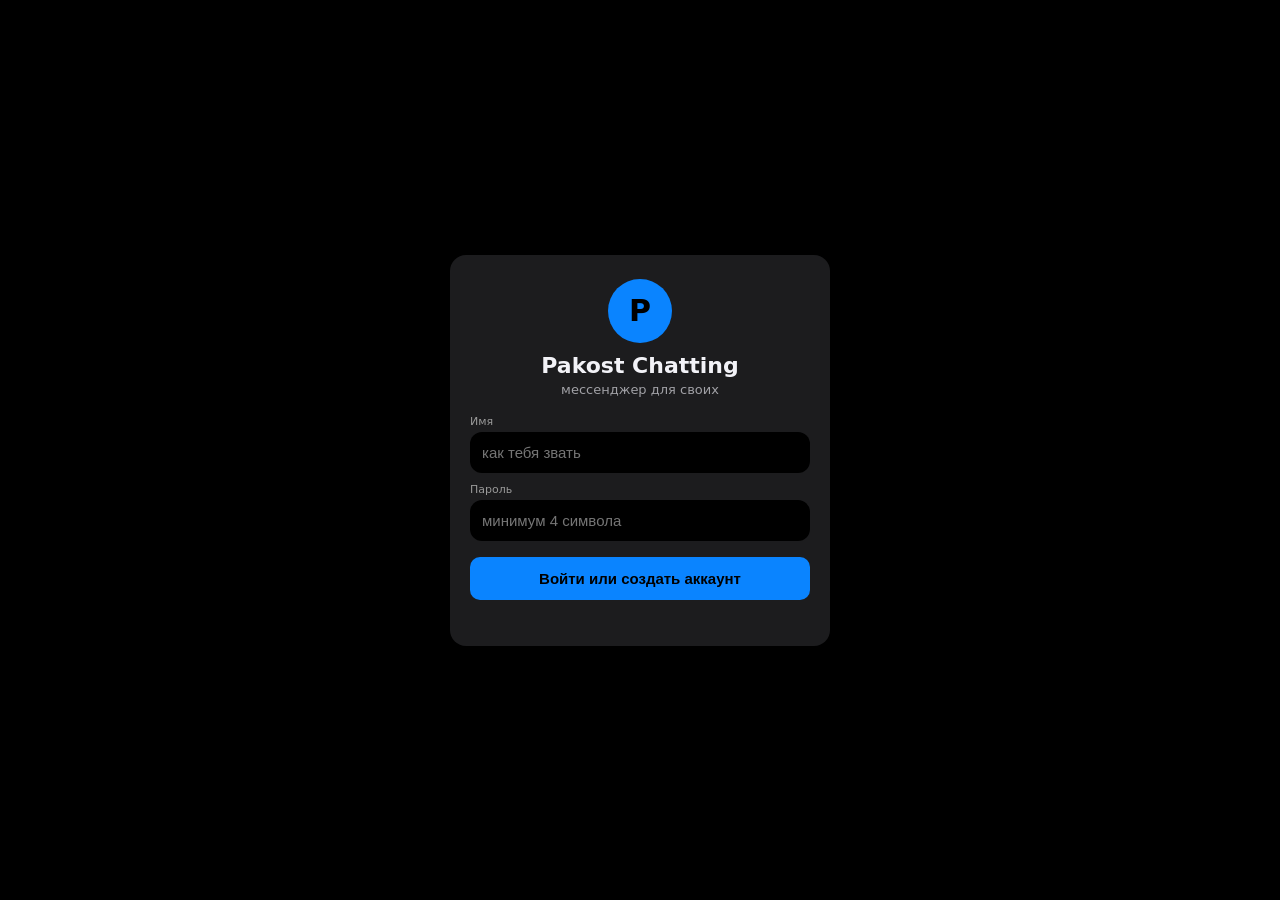
<file: mobile/index.html>
<!doctype html>
<html lang="ru">
<head>
<meta charset="utf-8">
<meta name="viewport" content="width=device-width, initial-scale=1, viewport-fit=cover">
<title>Pakost Chatting</title>
<style>
:root{--bg:#f2f2f7;--surf:#fff;--ink:#1c1c1e;--mute:#5f6368;--line:#d1d1d6;--accent:#0062cc;--accentText:#fff;--radius:16px;--control:12px;--glass:none}
:root[data-theme="dark"]{--bg:#000;--surf:#1c1c1e;--ink:#f2f2f7;--mute:#a1a1a6;--line:#3a3a3c;--accent:#0a84ff;--accentText:#000}
:root[data-accent="green"]{--accent:#1e7b34}:root[data-accent="orange"]{--accent:#b25000}:root[data-accent="purple"]{--accent:#8944ab}:root[data-accent="pink"]{--accent:#d30f45}:root[data-accent="teal"]{--accent:#0a7a8f}
:root[data-style="glass"]{--bg:#eaf0fa;--surf:rgba(255,255,255,.68);--line:rgba(60,60,67,.18);--radius:24px;--control:16px;--glass:blur(18px) saturate(160%)}
:root[data-style="glass"][data-theme="dark"]{--bg:#080a12;--surf:rgba(44,44,58,.62);--line:rgba(255,255,255,.18)}
:root[data-style="neon"]{--bg:#07060f;--surf:#110f1f;--ink:#f4f2ff;--mute:#b0abd0;--line:#2d284c;--accent:#00e5ff;--accentText:#05030d}
:root[data-style="neon"][data-accent="green"]{--accent:#30d158}:root[data-style="neon"][data-accent="orange"]{--accent:#ff9f0a}:root[data-style="neon"][data-accent="purple"]{--accent:#bf5af2}:root[data-style="neon"][data-accent="pink"]{--accent:#ff375f}:root[data-style="neon"][data-accent="teal"]{--accent:#40c8e0}
*{box-sizing:border-box;-webkit-tap-highlight-color:transparent}
html,body{margin:0;height:100%;font-family:-apple-system,system-ui,Segoe UI,Roboto,sans-serif;background:var(--bg);color:var(--ink)}
body{display:flex;flex-direction:column;height:100dvh;overflow:hidden}
.hidden{display:none!important}
.login{flex:1;display:flex;align-items:center;justify-content:center;padding:20px;background:linear-gradient(180deg,#e9eff3,#dce8ee)}
.card{width:100%;max-width:380px;background:var(--surf);border-radius:var(--radius);padding:24px 20px;backdrop-filter:var(--glass);box-shadow:0 10px 30px rgba(0,0,0,.12)}
.logo{width:64px;height:64px;border-radius:50%;background:var(--accent);color:var(--accentText);font-size:30px;font-weight:700;display:flex;align-items:center;justify-content:center;margin:0 auto 10px}
h1{font-size:22px;text-align:center;margin:0 0 4px}
.sub{text-align:center;color:#999;font-size:13px;margin-bottom:18px}
label{display:block;font-size:11px;color:#999;margin:10px 0 4px}
input{width:100%;border:0;background:var(--bg);color:var(--ink);border-radius:var(--control);padding:12px;font-size:15px;outline:none}
input:focus{box-shadow:0 0 0 1.5px var(--accent) inset}
button{border:0;border-radius:10px;font-size:15px;font-weight:600;cursor:pointer}
.primary{width:100%;padding:13px;background:var(--accent);color:var(--accentText);margin-top:16px}
.error{color:#e53935;font-size:12px;margin-top:8px;min-height:14px}
.app{flex:1;display:flex;flex-direction:column;min-height:0;background:#fff}
.top{height:54px;display:flex;align-items:center;gap:10px;padding:0 12px;background:var(--surf);border-bottom:1px solid var(--line);flex:0 0 auto}
.top .title{font-weight:700;font-size:17px;flex:1}
.icon{width:34px;height:34px;border-radius:50%;display:flex;align-items:center;justify-content:center;background:var(--bg);font-size:18px;color:#419fd9}
.list{flex:1;overflow:auto}
.person{display:flex;align-items:center;gap:12px;padding:10px 12px;border-bottom:1px solid #f3f3f3}
.person:active{background:#f4f6f7}
.ava{width:48px;height:48px;border-radius:50%;color:#fff;font-weight:700;display:flex;align-items:center;justify-content:center;font-size:19px;flex:0 0 auto}
.who{flex:1;min-width:0}
.name{font-weight:600;font-size:15px;white-space:nowrap;overflow:hidden;text-overflow:ellipsis}
.state{font-size:12px;color:#999;display:flex;align-items:center;gap:5px;margin-top:2px}
.dot{width:7px;height:7px;border-radius:50%;background:#4dcd5e;flex:0 0 auto}
.badge{background:var(--accent);color:var(--accentText);font-size:11px;font-weight:700;border-radius:10px;padding:2px 6px;min-width:20px;text-align:center}
.chat{flex:1;display:flex;flex-direction:column;min-height:0;background:var(--bg)}
.head{height:54px;display:flex;align-items:center;gap:10px;padding:0 10px;background:var(--surf);border-bottom:1px solid var(--line);flex:0 0 auto}
.head .ava{width:38px;height:38px;font-size:16px}
.head .name{font-size:15px}
.head .state{font-size:11.5px}
.msgs{flex:1;overflow-y:auto;padding:10px 8px 14px;display:flex;flex-direction:column;gap:3px}
.day{align-self:center;background:rgba(0,0,0,.18);color:#fff;font-size:11.5px;padding:3px 10px;border-radius:11px;margin:8px 0}
.row{display:flex;align-items:flex-end;gap:6px;max-width:100%}
.row.out{justify-content:flex-end}
.row .ava{width:28px;height:28px;font-size:12px;margin-bottom:2px}
.bubble{max-width:78%;background:var(--surf);border-radius:12px;padding:7px 10px 6px;box-shadow:0 1px 1px rgba(0,0,0,.06);position:relative;word-wrap:break-word;white-space:pre-wrap;font-size:15px;line-height:1.28}
.out .bubble{background:color-mix(in srgb,var(--accent) 12%,var(--surf))}
.author{font-size:12px;font-weight:600;margin-bottom:2px}
.meta{font-size:10.5px;color:#999;text-align:right;margin-top:2px}
.out .meta{color:#6f9d55}
.meta .read{color:#419fd9;font-weight:700}
.bar{flex:0 0 auto;background:var(--surf);border-top:1px solid var(--line);padding:8px 10px calc(8px + env(safe-area-inset-bottom));display:flex;gap:8px;align-items:center}
.bar input{flex:1;background:#f1f3f5}
.send{width:42px;height:42px;border-radius:50%;background:var(--accent);color:var(--accentText);font-size:18px;display:flex;align-items:center;justify-content:center;flex:0 0 auto}
.contact-search{padding:10px 12px;background:var(--surf);border-bottom:1px solid var(--line)}.contact-search input{min-height:44px}
.empty{flex:1;display:flex;align-items:center;justify-content:center;color:#999;font-size:14px;padding:20px;text-align:center}
.settings{position:absolute;z-index:10;right:12px;top:62px;width:min(340px,calc(100vw - 24px));padding:18px;background:var(--surf);color:var(--ink);border:1px solid var(--line);border-radius:var(--radius);box-shadow:0 14px 40px #0003;backdrop-filter:var(--glass)}
.settings-head{display:flex;align-items:center;justify-content:space-between;font-size:16px;margin-bottom:12px}.settings label{color:var(--mute);font-size:12px;margin:12px 0 5px}.settings select{width:100%;min-height:44px;border:1px solid var(--line);border-radius:var(--control);padding:8px 10px;background:var(--bg);color:var(--ink);font:inherit;font-size:16px}
.settings{max-height:calc(100dvh - 76px);overflow:auto}.settings input{margin-bottom:4px}.setting-action,.tool-button{min-height:40px;padding:8px 12px;background:var(--bg);color:var(--ink);border:1px solid var(--line)}.setting-action{width:100%;margin-top:8px}.settings hr{border:0;border-top:1px solid var(--line);margin:16px 0}.admin-user{padding:9px 0;border-bottom:1px solid var(--line);font-size:13px}.admin-user label{display:flex;gap:7px;align-items:center}.admin-user input{width:auto}.tools{display:flex;gap:5px}.tool-button{padding:0 10px;font-size:18px}.emoji-panel{position:absolute;bottom:68px;left:8px;right:8px;z-index:8;background:var(--surf);border:1px solid var(--line);border-radius:14px;padding:10px;display:grid;grid-template-columns:repeat(8,1fr);gap:4px;box-shadow:0 10px 32px #0003}.emoji-panel button{background:var(--bg);color:var(--ink);height:40px;font-size:21px}.sticker-panel{position:absolute;bottom:68px;left:8px;right:8px;z-index:8;background:var(--surf);border:1px solid var(--line);border-radius:14px;padding:10px;display:flex;gap:6px;flex-wrap:wrap}.sticker-panel button{background:var(--bg);color:var(--ink);padding:8px}.voice-audio{display:block;max-width:min(260px,65vw);height:38px}.call-note{font-size:11px;color:var(--mute);padding:0 4px}
.profile-avatars{display:flex;flex-wrap:wrap;gap:6px;margin-top:6px}.profile-avatars button{width:40px;height:40px;background:var(--bg);color:var(--ink);border:1px solid var(--line);font-size:22px}.profile-avatars button[aria-pressed="true"]{outline:2px solid var(--accent)}
.call-panel{position:fixed;z-index:30;left:12px;right:12px;bottom:calc(16px + env(safe-area-inset-bottom));max-width:440px;margin:auto;padding:16px;background:var(--surf);color:var(--ink);border:1px solid var(--line);border-radius:18px;box-shadow:0 12px 40px #0007}.call-panel strong{display:block;margin-bottom:6px}.call-actions{display:flex;gap:8px;margin-top:12px}.call-actions button{flex:1;min-height:44px;background:var(--bg);color:var(--ink);border:1px solid var(--line)}.call-actions .accept-call{background:#2e9d53;color:white}.call-actions .end-call{background:#d93636;color:white}.call-audio{width:100%;height:36px;margin-top:8px}
@media(max-width:380px){.tools{gap:3px}.tool-button{width:32px;min-width:32px;padding:0;min-height:36px}.bar{gap:5px;padding-left:6px;padding-right:6px}.bar input{min-width:0;padding:10px 8px}.send{width:36px;height:36px}}
.login,.app,.chat{background:var(--bg);color:var(--ink)}.top,.head,.bar,.contact-search{background:var(--surf);color:var(--ink)}.top,.head,.bar,.person{border-color:var(--line)}.card,.bubble{background:var(--surf);color:var(--ink);border-radius:var(--radius);backdrop-filter:var(--glass)}.primary,.badge,.send{background:var(--accent);color:var(--accentText)}.icon{background:var(--bg);color:var(--accent);border:0;cursor:pointer}.sub,.state,.empty,.meta{color:var(--mute)}
@media(max-width:420px){.card{padding:22px 18px}.settings{right:8px;top:58px;width:calc(100vw - 16px)}}
</style>
</head>
<body>
<div id="login" class="login">
  <div class="card">
    <div class="logo">P</div>
    <h1>Pakost Chatting</h1>
    <div class="sub">мессенджер для своих</div>
    <label for="name">Имя</label><input id="name" autocomplete="username" placeholder="как тебя звать">
    <label for="pass">Пароль</label><input id="pass" type="password" autocomplete="current-password" placeholder="минимум 4 символа">
    <input id="server" type="hidden">
    <button class="primary" id="go">Войти или создать аккаунт</button>
    <div class="error" id="err"></div>
  </div>
</div>

<div id="app" class="app hidden">
  <div class="top">
    <div class="title" id="topTitle">Чаты</div>
    <button class="icon" id="openSettings" aria-label="Настройки оформления">⚙</button>
    <button class="icon" id="logout" aria-label="Выйти">⎋</button>
  </div>
  <section id="settings" class="settings hidden" aria-label="Настройки оформления">
    <div class="settings-head"><strong>Оформление</strong><button id="closeSettings" class="icon" aria-label="Закрыть настройки">×</button></div>
    <label for="themeChoice">Тема</label><select id="themeChoice"><option value="dark">Тёмная</option><option value="light">Светлая</option></select>
    <label for="styleChoice">Стиль</label><select id="styleChoice"><option value="classic">Classic</option><option value="glass">Glass</option><option value="neon">Neon</option></select>
    <label for="accentChoice">Акцент</label><select id="accentChoice"><option value="blue">Синий</option><option value="green">Зелёный</option><option value="orange">Оранжевый</option><option value="purple">Фиолетовый</option><option value="pink">Розовый</option><option value="teal">Бирюзовый</option></select>
    <hr><strong>Профиль</strong>
    <label for="profileHandle">Username (латиница, цифры, _)</label><input id="profileHandle" maxlength="20" autocomplete="username" placeholder="username">
    <label for="profileAbout">О себе</label><input id="profileAbout" maxlength="80" placeholder="Коротко о себе">
    <label for="profilePresence">Статус</label><select id="profilePresence"><option value="0">В сети</option><option value="1">Не активен</option><option value="2">Не беспокоить</option><option value="3">Невидимый</option></select>
    <label>Аватар</label><div id="avatarChoices" class="profile-avatars" role="group" aria-label="Выбор аватара"></div>
    <button id="saveProfile" class="setting-action">Сохранить профиль</button><div id="profileNote" class="call-note"></div>
    <section id="adminPanel" class="hidden"><hr><strong>Администрирование</strong><button id="refreshAdmin" class="setting-action">Обновить список аккаунтов</button><div id="adminUsers"></div><div id="adminNote" class="call-note"></div></section>
  </section>
  <div class="contact-search"><input id="contactSearch" type="search" placeholder="Поиск друзей по имени или @username" autocomplete="off" aria-label="Поиск друзей по имени или имени пользователя"></div>
  <div class="list" id="list"></div>
</div>

<div id="chatScreen" class="app hidden">
  <div class="head">
    <div class="icon" id="back">‹</div>
    <div class="ava" id="peerAva"></div>
    <div class="who"><div class="name" id="peerName"></div><div class="state" id="peerState"></div></div>
  </div>
  <div class="chat" style="flex:1;display:flex;flex-direction:column;min-height:0">
    <div class="msgs" id="msgs"></div>
    <div class="bar">
      <div class="tools"><button class="tool-button" id="emojiToggle" aria-label="Эмодзи">☻</button><button class="tool-button" id="stickerToggle" aria-label="Стикеры">▧</button><button class="tool-button" id="voiceRecord" aria-label="Записать голосовое">🎙</button><button class="tool-button" id="callButton" aria-label="Позвонить">☎</button></div>
      <input id="text" placeholder="Сообщение" autocomplete="off">
      <button class="send" id="send">➤</button>
    </div>
    <div class="call-note" id="callNote"></div>
    <div id="emojiPanel" class="emoji-panel hidden"></div><div id="stickerPanel" class="sticker-panel hidden"></div>
  </div>
</div>

<section id="callPanel" class="call-panel hidden" role="dialog" aria-live="polite" aria-label="Голосовой звонок">
  <strong id="callTitle">Звонок</strong><div id="callStatus" class="call-note"></div>
  <audio id="remoteAudio" class="call-audio" autoplay playsinline controls></audio>
  <div class="call-actions"><button id="acceptCall" class="accept-call hidden">Ответить</button><button id="declineCall" class="hidden">Отклонить</button><button id="endCall" class="end-call">Завершить</button></div>
</section>

<script>
const $ = id => document.getElementById(id);
const state = { ws: null, me: 0, role: 0, users: [], rooms: [], current: null, messages: [], reads: {}, unread: {}, joined: false, pendingPeer: 0, adminUsers: [], profileAvatar: 0, call: null };
const COLORS = [0xe17076,0x7bc862,0x6ec9cb,0x65aadd,0xa695e7,0xee7aae,0xf5a623,0x4dcd5e];
const AVATAR_PRESETS = ['', '😀', '😎', '😺', '🐶', '🦊', '🐼', '🐸', '🚀', '🌙', '⭐'];
const esc = s => String(s).replace(/[&<>"']/g, c => ({'&':'&amp;','<':'&lt;','>':'&gt;','"':'&quot;',"'":'&#39;'}[c]));
const hex = n => '#' + n.toString(16).padStart(6, '0');
const now = () => Date.now();
const time = ts => new Date(ts).toLocaleTimeString('ru-RU',{hour:'2-digit',minute:'2-digit'});
const initial = n => (n || '?').trim().charAt(0).toUpperCase();
const peer = () => state.users.find(u => u.id === state.rooms.find(r => r.id === state.current)?.peer);
const presenceText = u => u.about || (u.status === 0 ? ({0:'в сети',1:'не активен',2:'не беспокоить',3:'невидимый'}[u.presence] || 'в сети') : 'не в сети');
const presenceColor = u => u.status === 0 ? ({0:'#4dcd5e',1:'#f5a623',2:'#e53935',3:'#9e9e9e'}[u.presence] || '#4dcd5e') : '#9e9e9e';

class W {
  constructor(){ this.a = []; }
  u8(v){ this.a.push(v & 255); return this; }
  u16(v){ this.a.push(v & 255, (v>>8)&255); return this; }
  u32(v){ for(let i=0;i<4;i++) this.a.push((v>>(8*i))&255); return this; }
  u64(v){ v = Number(v); for(let i=0;i<8;i++) this.a.push(Math.floor(v/2**(8*i))&255); return this; }
  str(s){ const b = new TextEncoder().encode(String(s)); this.u16(b.length); this.a.push(...b); return this; }
  bytes(b){ this.a.push(...b); return this; }
  out(){ return new Uint8Array(this.a).buffer; }
}
class R {
  constructor(buf){ this.d = new DataView(buf); this.b = new Uint8Array(buf); this.p = 0; }
  u8(){ return this.d.getUint8(this.p++); }
  u16(){ const v = this.d.getUint16(this.p, true); this.p += 2; return v; }
  u32(){ const v = this.d.getUint32(this.p, true); this.p += 4; return v; }
  u64(){ const v = this.d.getBigUint64(this.p, true); this.p += 8; return Number(v); }
  str(){ const n = this.u16(); const s = new TextDecoder().decode(this.b.slice(this.p, this.p+n)); this.p += n; return s; }
  bytes(n){ const s = this.b.slice(this.p, this.p+n); this.p += n; return s; }
}
const room = r => Object.assign(r, {});
function readRoom(r){ return { id:r.u64(), name:r.str(), topic:r.str(), kind:r.u8(), online:r.u16(), peer:r.u64() }; }
function readUser(r){ return { id:r.u64(), name:r.str(), handle:r.str(), about:r.str(), status:r.u8(), presence:r.u8(), avatar:r.u8() }; }
function readUsers(r){ const n=r.u16(), a=[]; for(let i=0;i<n;i++) a.push(readUser(r)); return a; }
function readMessage(r){ const m={ room:r.u64(), seq:r.u64(), ts:r.u64(), author_id:r.u64(), author:r.str(), text:r.str(), voice:!!r.u8() }; m.sticker=r.u8(); m.audioLen=r.u16(); m.audio=r.bytes(m.audioLen); return m; }
function readMessages(r){ const n=r.u16(), a=[]; for(let i=0;i<n;i++) a.push(readMessage(r)); return a; }

let retryDelay=1000;
let loginTimer;
let loginRejected=false;
function connect(){
  const server = $('server').value.trim().replace(/^https:\/\//,'wss://').replace(/^http:\/\//,'ws://').replace(/\/$/,'');
  const scheme = location.protocol === 'https:' ? 'wss://' : 'ws://';
  const url = /^wss?:\/\//.test(server) ? server : scheme + server;
  localStorage.setItem('pakost_server', server);
  localStorage.setItem('pakost_name', $('name').value.trim());
  if (state.ws && state.ws.readyState < 2) return;
  $('err').textContent = 'Подключаюсь…';
  $('go').disabled = true;
  const ws = new WebSocket(url);
  ws.binaryType = 'arraybuffer';
  state.ws = ws;
  let opened = false;
  loginRejected = false;
  const timer = setTimeout(() => {
    if (!opened) {
      $('err').textContent = 'Сервер не ответил за 15 секунд: ' + url;
      try { ws.close(); } catch (e) {}
      $('go').disabled = false;
    }
  }, 15000);
  ws.onopen = () => {
    opened = true;
    clearTimeout(timer);
    const w = new W().u8(1).u16(3).str($('name').value.trim()).str($('pass').value).str('').u8(1);
    ws.send(w.out());
    loginTimer = setTimeout(() => {
      if (state.ws === ws && !loginRejected && !state.me) {
        loginRejected = true; $('go').disabled = false;
        $('err').textContent = 'Сервер принял соединение, но не ответил на вход. Попробуй ещё раз позже.';
        ws.close(1000, 'login timeout');
      }
    }, 10000);
  };
  ws.onmessage = ev => { try { handle(new R(ev.data)); } catch(e){ console.error(e); } };
  ws.onclose = (e) => {
    clearTimeout(timer); clearTimeout(loginTimer); $('go').disabled = false;
    if (state.ws === ws) state.ws = null;
    if (loginRejected) return;
    const delay = retryDelay; retryDelay = Math.min(retryDelay * 2, 15000);
    $('err').textContent = 'Сервер разорвал соединение (' + e.code + '). Повтор через ' + Math.ceil(delay / 1000) + ' с…';
    if (!state.me) setTimeout(() => { if (!state.ws || state.ws.readyState >= 2) connect(); }, delay);
  };
  ws.onerror = () => { if (!loginRejected) $('err').textContent = 'Не удалось связаться с сервером: ' + url; $('go').disabled = false; };
}

function send(op, build){ if (!state.ws || state.ws.readyState !== 1) return; const w = new W().u8(op); build(w); state.ws.send(w.out()); }
function join(roomId){ state.current = roomId; state.messages = []; state.joined = false; send(3, w => w.u64(roomId)); showChat(); }
function openPeer(user){
  const r = state.rooms.find(x => x.peer === user);
  if (r) return join(r.id);
  state.pendingPeer = user;
  send(7, w => w.u64(user));
}
function markRead(){
  if (!state.current || !state.messages.length) return;
  const seq = state.messages[state.messages.length-1].seq;
  if ((state.reads[state.current]||0) >= seq) return;
  send(8, w => w.u64(state.current).u64(seq));
}
function handle(r){
  const op = r.u8();
  if (op === 0x81){
    clearTimeout(loginTimer); retryDelay = 1000;
    state.me = r.u64(); r.str(); r.str(); r.u32(); state.role = r.u8();
    const n = r.u16(); state.rooms = []; for (let i=0;i<n;i++) state.rooms.push(readRoom(r));
    state.users = readUsers(r);
    state.me = state.me; $('login').classList.add('hidden'); $('app').classList.remove('hidden');
    $('adminPanel').classList.toggle('hidden', state.role !== 1);
    updateProfileFields();
    renderList();
  } else if (op === 0x82){
    clearTimeout(loginTimer);
    const code = r.u8(); const text = r.str();
    if (!state.me){
      const hints = {4:'Ник должен быть длиной 1–32 символа и содержать буквы, цифры, пробел, _, - или точку.',5:'Проверь пароль (не короче 4 символов).'};
      $('err').textContent = text + (hints[code] ? ' ' + hints[code] : '');
      $('go').disabled = false; loginRejected = true;
      if (state.ws) state.ws.close(1000, 'login rejected');
    } else alert(text);
  } else if (op === 0x83){
    const n = r.u16(); state.rooms = []; for (let i=0;i<n;i++) state.rooms.push(readRoom(r));
    if (!state.current) renderList();
  } else if (op === 0x8a){
    state.users = readUsers(r); renderList(); if (state.current) renderHead();
  } else if (op === 0x84){
    const room = readRoom(r); const n = r.u16(); const members = []; for (let i=0;i<n;i++) members.push(readUser(r));
    const msgs = readMessages(r); const rn = r.u16(); state.reads[room.id] = 0;
    for (let i=0;i<rn;i++){ const u = r.u64(), s = r.u64(); if (u !== state.me) state.reads[room.id] = s; }
    state.current = room.id; state.messages = msgs; state.joined = true; state.pendingPeer = 0;
    if (!state.rooms.find(x => x.id === room.id)) state.rooms.push(room);
    showChat(); renderMsgs(); markRead();
  } else if (op === 0x85){
    const m = readMessage(r); r.u32();
    if (m.room === state.current && state.joined){
      if (!state.messages.find(x => x.seq === m.seq)) state.messages.push(m);
      renderMsgs(); markRead();
    } else {
      state.unread[m.room] = (state.unread[m.room]||0)+1; renderList();
    }
  } else if (op === 0x88){
    const roomId = r.u64(); const msgs = readMessages(r); r.u8();
    if (roomId === state.current){ state.messages = msgs.concat(state.messages); renderMsgs(); }
  } else if (op === 0x8b){
    const roomId = r.u64(), user = r.u64(), seq = r.u64();
    if (user !== state.me){ state.reads[roomId] = Math.max(state.reads[roomId]||0, seq); if (roomId === state.current) renderMsgs(); }
  } else if (op === 0x8c){
    const u = readUser(r); const i = state.users.findIndex(x => x.id === u.id); if (i>=0) state.users[i]=u; else state.users.push(u); if (u.id === state.me) updateProfileFields(); renderList(); if(state.current) renderHead();
  } else if (op === 0x92){
    if (state.role !== 1) return;
    const n = r.u16(); state.adminUsers=[];
    for(let i=0;i<n;i++) state.adminUsers.push({id:r.u64(),name:r.str(),handle:r.str(),role:r.u8(),disabled:!!r.u8(),online:!!r.u8()});
    renderAdminUsers();
  } else if (op === 0x93){
    const userId=r.u64(), role=r.u8();
    if(userId===state.me){
      state.role=role;
      $('adminPanel').classList.toggle('hidden',role!==1);
      if(role===1) send(0x13,()=>{});
      else { state.adminUsers=[]; renderAdminUsers(); }
    }
  } else if (op === 0x8d){
    const from=readUser(r);
    if(state.call){send(0x0e,w=>w.u64(from.id));return;}
    state.call={peerId:from.id,peerName:from.name,direction:'incoming',accepted:false,pc:null,stream:null,candidates:[]};
    setCallTimeout(45000,'Время ожидания ответа истекло.');
    showCallPanel('Входящий звонок','Нажми «Ответить», чтобы включить микрофон.');
  } else if (op === 0x8e){
    const from=readUser(r); if(state.call?.peerId===from.id && state.call.direction==='outgoing') void onCallAccepted();
  } else if (op === 0x8f){
    const from=readUser(r); if(state.call?.peerId===from.id) finishCall(false,'Звонок отклонён.');
  } else if (op === 0x90){
    const from=readUser(r); if(state.call?.peerId===from.id) finishCall(false,'Собеседник завершил звонок.');
  } else if (op === 0x94){
    const from=readUser(r), kind=r.u8(), payload=r.str();
    if(state.call?.peerId===from.id) void onCallSignal(kind,payload);
  }
}

function showCallPanel(title,status){
  $('callTitle').textContent=state.call?.peerName?`${title}: ${state.call.peerName}`:title;
  $('callStatus').textContent=status; $('callPanel').classList.remove('hidden');
  const incoming=state.call?.direction==='incoming'&&!state.call?.accepted;
  $('acceptCall').classList.toggle('hidden',!incoming); $('declineCall').classList.toggle('hidden',!incoming); $('endCall').classList.toggle('hidden',incoming);
}
function callSignal(kind,payload){if(!state.call)return;send(0x15,w=>w.u64(state.call.peerId).u8(kind).str(payload));}
function setCallTimeout(ms,message){const call=state.call;if(!call)return;clearTimeout(call.timeout);call.timeout=setTimeout(()=>{if(state.call===call)finishCall(true,message);},ms);}
async function createCallPeer(){
  if(!window.RTCPeerConnection)throw new Error('WebRTC не поддерживается этим браузером.');
  if(!navigator.mediaDevices?.getUserMedia)throw new Error('Для звонков нужен HTTPS и доступ к микрофону.');
  const call=state.call;
  const stream=await navigator.mediaDevices.getUserMedia({audio:{echoCancellation:true,noiseSuppression:true},video:false});
  if(state.call!==call){stream.getTracks().forEach(track=>track.stop());throw new Error('Вызов уже завершён.');}
  call.stream=stream;
  call.pc=new RTCPeerConnection({iceServers:[{urls:'stun:stun.l.google.com:19302'}]});
  call.stream.getTracks().forEach(track=>call.pc.addTrack(track,call.stream));
  call.pc.onicecandidate=event=>{if(event.candidate)callSignal(3,JSON.stringify(event.candidate.toJSON?event.candidate.toJSON():event.candidate));};
  call.pc.ontrack=event=>{const audio=$('remoteAudio');audio.srcObject=event.streams[0]||new MediaStream([event.track]);audio.play().catch(()=>{$('callStatus').textContent='Нажми ▶, чтобы включить звук собеседника.';});};
  call.pc.onconnectionstatechange=()=>{
    if(state.call!==call)return;
    if(call.pc.connectionState==='connected'){call.accepted=true;clearTimeout(call.timeout);showCallPanel('Звонок','Соединение установлено.');}
    else if(call.pc.connectionState==='failed')$('callStatus').textContent='Не удалось соединиться: возможно, сети нужен TURN-сервер.';
    else if(call.pc.connectionState==='disconnected')$('callStatus').textContent='Связь прервана, пробую восстановить…';
  };
  return call;
}
async function startCall(){
  const user=peer();if(!user){$('callNote').textContent='Голосовые звонки доступны только в личных чатах.';return;}
  if(state.call){$('callNote').textContent='Уже идёт звонок.';return;}
  state.call={peerId:user.id,peerName:user.name,direction:'outgoing',accepted:false,pc:null,stream:null,candidates:[]};
  const call=state.call;showCallPanel('Вызываем','Подключаю микрофон…');
  try{await createCallPeer();if(state.call!==call)return;setCallTimeout(45000,'Абонент не ответил.');showCallPanel('Вызываем','Ожидаем ответа…');send(0x0c,w=>w.u64(user.id));}
  catch(e){if(state.call===call)finishCall(false,'Не удалось начать звонок: '+(e.message||e));}
}
async function acceptCall(){
  if(state.call?.direction!=='incoming')return;
  const call=state.call;
  try{await createCallPeer();if(state.call!==call)return;call.accepted=true;setCallTimeout(45000,'Не удалось соединиться.');send(0x0d,w=>w.u64(call.peerId));showCallPanel('Звонок','Соединяюсь…');}
  catch(e){if(state.call===call){send(0x0e,w=>w.u64(call.peerId));finishCall(false,'Не удалось ответить: '+(e.message||e));}}
}
async function onCallAccepted(){
  try{const call=state.call;call.accepted=true;setCallTimeout(45000,'Не удалось соединиться.');showCallPanel('Звонок','Собеседник ответил, согласую соединение…');const offer=await call.pc.createOffer();await call.pc.setLocalDescription(offer);callSignal(1,offer.sdp);}
  catch(e){finishCall(true,'Не удалось создать WebRTC offer: '+(e.message||e));}
}
async function onCallSignal(kind,payload){
  const call=state.call;if(!call)return;
  try{
    if(kind===1){
      if(call.direction!=='incoming'||!call.accepted||!call.pc)return;
      await call.pc.setRemoteDescription({type:'offer',sdp:payload});
      for(const candidate of call.candidates.splice(0))await call.pc.addIceCandidate(candidate);
      const answer=await call.pc.createAnswer();await call.pc.setLocalDescription(answer);callSignal(2,answer.sdp);showCallPanel('Звонок','Согласую соединение…');
    }else if(kind===2){
      if(call.direction!=='outgoing'||!call.pc)return;
      await call.pc.setRemoteDescription({type:'answer',sdp:payload});
      for(const candidate of call.candidates.splice(0))await call.pc.addIceCandidate(candidate);
    }else if(kind===3){
      const candidate=new RTCIceCandidate(JSON.parse(payload));
      if(call.pc?.remoteDescription)await call.pc.addIceCandidate(candidate);else call.candidates.push(candidate);
    }
  }catch(e){finishCall(true,'Ошибка WebRTC сигналинга: '+(e.message||e));}
}
function finishCall(sendEnd,status){
  const call=state.call;if(!call)return;
  clearTimeout(call.timeout);
  if(sendEnd)send(call.direction==='incoming'&&!call.accepted?0x0e:0x0f,w=>w.u64(call.peerId));
  if(call.pc){call.pc.onicecandidate=null;call.pc.ontrack=null;call.pc.close();}
  call.stream?.getTracks().forEach(track=>track.stop());$('remoteAudio').srcObject=null;
  state.call=null;$('callPanel').classList.add('hidden');$('callNote').textContent=status||'';
}

function updateProfileFields(){
  const me=state.users.find(u=>u.id===state.me); if(!me)return;
  $('profileHandle').value=me.handle||''; $('profileAbout').value=me.about||''; $('profilePresence').value=String(me.presence||0); state.profileAvatar=Math.min(10,me.avatar||0); renderAvatarChoices();
}
function avatarContent(user){return AVATAR_PRESETS[user?.avatar]||esc(initial(user?.name));}
function renderAvatarChoices(){
  const box=$('avatarChoices');box.innerHTML='';
  AVATAR_PRESETS.forEach((emoji,id)=>{const b=document.createElement('button');b.type='button';b.textContent=emoji||initial($('name').value);b.title=id===0?'Инициалы':`Аватар ${emoji}`;b.setAttribute('aria-pressed',String(state.profileAvatar===id));b.onclick=()=>{state.profileAvatar=id;renderAvatarChoices();};box.appendChild(b);});
}
function renderAdminUsers(){
  const box=$('adminUsers'); box.innerHTML='';
  for(const u of state.adminUsers){
    const row=document.createElement('div'); row.className='admin-user';
    row.innerHTML=`<strong>${esc(u.name)}</strong> ${u.handle?'@'+esc(u.handle):''} · ${u.online?'в сети':'не в сети'}<br><label><span>Администратор</span><input type="checkbox" data-role="${u.id}" ${u.role===1?'checked':''}></label><label><span>Заблокирован</span><input type="checkbox" data-disabled="${u.id}" ${u.disabled?'checked':''}></label><button class="setting-action" data-save-user="${u.id}">Сохранить</button>`;
    box.appendChild(row);
  }
  box.querySelectorAll('[data-save-user]').forEach(btn=>btn.onclick=()=>{
    const id=Number(btn.dataset.saveUser), role=box.querySelector(`[data-role="${id}"]`).checked?1:0, disabled=box.querySelector(`[data-disabled="${id}"]`).checked;
    send(0x14,w=>w.u64(id).u8(role).u8(disabled?1:0)); $('adminNote').textContent='Команда отправлена серверу.';
  });
}

function renderList(){
  const list = $('list'); list.innerHTML = '';
  const query = ($('contactSearch')?.value || '').trim().toLocaleLowerCase('ru-RU').replace(/^@/, '');
  const users = state.users.filter(u => {
    if (u.id === state.me) return false;
    if (!query) return true;
    return u.name.toLocaleLowerCase('ru-RU').includes(query) || (u.handle || '').replace(/^@/, '').toLocaleLowerCase('ru-RU').includes(query);
  }).sort((a,b) => (b.status-a.status) || a.name.localeCompare(b.name));
  if (!users.length) list.innerHTML = `<div class="empty">${query ? 'Никого не нашли. Проверь @username.' : 'Пока никого нет'}</div>`;
  for (const u of users){
    const r = state.rooms.find(x => x.peer === u.id);
    const el = document.createElement('div'); el.className = 'person';
    const unread = r ? (state.unread[r.id]||0) : 0;
    el.innerHTML = `<div class="ava" style="background:${hex(COLORS[u.id%8])}">${avatarContent(u)}</div>
      <div class="who"><div class="name">${esc(u.name)}</div>
      <div class="state"><span class="dot" style="background:${presenceColor(u)}"></span>${u.handle ? '@'+esc(u.handle.replace(/^@/,''))+' · ' : ''}${esc(presenceText(u))}</div></div>
      ${unread?`<div class="badge">${unread}</div>`:''}`;
    el.onclick = () => openPeer(u.id);
    list.appendChild(el);
  }
}
function showChat(){ $('app').classList.add('hidden'); $('chatScreen').classList.remove('hidden'); renderHead(); renderMsgs(); }
function renderHead(){
  const p = peer(); $('callButton').disabled=!p; if (!p) return;
  $('peerName').textContent = p.name;
  $('peerState').textContent = p.status === 0 ? 'в сети' : 'не в сети';
  $('peerState').style.color = p.status === 0 ? '#4dcd5e' : '#999';
  const a = $('peerAva'); a.textContent = AVATAR_PRESETS[p.avatar]||initial(p.name); a.style.background = hex(COLORS[p.id%8]);
}
function renderMsgs(){
  const box = $('msgs'); for(const u of state.objectUrls||[]) URL.revokeObjectURL(u); state.objectUrls=[]; box.innerHTML = '';
  let lastDay = '';
  for (const m of state.messages){
    const day = new Date(m.ts).toDateString();
    if (day !== lastDay){ lastDay = day; const d=document.createElement('div'); d.className='day'; d.textContent = new Date(m.ts).toLocaleDateString('ru-RU',{day:'numeric',month:'long'}); box.appendChild(d); }
    const out = m.author_id === state.me;
    const row = document.createElement('div'); row.className = 'row' + (out?' out':'');
    const bubble = document.createElement('div'); bubble.className = 'bubble';
    if (!out){ const a = document.createElement('div'), author=state.users.find(u=>u.id===m.author_id); a.className='ava'; a.style.background=hex(COLORS[m.author_id%8]); a.textContent=AVATAR_PRESETS[author?.avatar]||initial(m.author); a.style.width='28px'; a.style.height='28px'; a.style.fontSize=author?.avatar?'16px':'12px'; a.style.display='flex'; a.style.alignItems='center'; a.style.justifyContent='center'; a.style.color='#fff'; a.style.borderRadius='50%'; row.appendChild(a); }
    const name = out ? '' : `<div class="author" style="color:${hex(COLORS[m.author_id%8])}">${esc(m.author)}</div>`;
    const read = out && (state.reads[state.current]||0) >= m.seq;
    bubble.innerHTML = name;
    if(m.voice && m.audioLen){
      const audio=document.createElement('audio'); audio.controls=true; audio.className='voice-audio'; audio.src=pcmWavUrl(m.audio); bubble.appendChild(audio);
    } else {
      const content=document.createElement('div');
      if(m.sticker){content.textContent=['','😀','❤️','🔥','👍','⭐','🥳'][m.sticker]||'◆';content.style.fontSize='42px';content.setAttribute('aria-label','Стикер '+m.sticker);}
      else content.textContent=m.voice?'Голосовое сообщение недоступно':m.text;
      bubble.appendChild(content);
    }
    const meta=document.createElement('div'); meta.className='meta'; meta.innerHTML=time(m.ts)+(out?` <span class="read">${read?'✓✓':'✓'}</span>`:''); bubble.appendChild(meta);
    row.appendChild(bubble); box.appendChild(row);
  }
  box.scrollTop = box.scrollHeight;
}

function pcmWavUrl(pcm){
  const bytes=new Uint8Array(44+pcm.length), view=new DataView(bytes.buffer);
  const put=(offset,s)=>{for(let i=0;i<s.length;i++)bytes[offset+i]=s.charCodeAt(i)};
  put(0,'RIFF');view.setUint32(4,36+pcm.length,true);put(8,'WAVE');put(12,'fmt ');view.setUint32(16,16,true);view.setUint16(20,1,true);view.setUint16(22,1,true);view.setUint32(24,16000,true);view.setUint32(28,32000,true);view.setUint16(32,2,true);view.setUint16(34,16,true);put(36,'data');view.setUint32(40,pcm.length,true);bytes.set(pcm,44);
  const url=URL.createObjectURL(new Blob([bytes],{type:'audio/wav'})); (state.objectUrls ||= []).push(url); return url;
}
async function recordVoice(){
  if(!state.current || !state.joined){$('callNote').textContent='Сначала открой чат, затем запиши голосовое.';return;}
  if(!navigator.mediaDevices?.getUserMedia || !window.MediaRecorder){$('callNote').textContent='Запись голоса не поддерживается этим браузером.';return;}
  let stream;
  try{
    stream=await navigator.mediaDevices.getUserMedia({audio:true});
    const rec=new MediaRecorder(stream), chunks=[]; rec.ondataavailable=e=>{if(e.data.size)chunks.push(e.data)};
    $('voiceRecord').disabled=true; $('callNote').textContent='Записываю… максимум 1,3 секунды';
    const done=new Promise((resolve,reject)=>{rec.onerror=()=>reject(rec.error||new Error('Ошибка записи'));rec.onstop=()=>resolve(new Blob(chunks,{type:rec.mimeType||'audio/webm'}));});
    rec.start(); setTimeout(()=>{if(rec.state!=='inactive')rec.stop()},1300);
    const blob=await done; stream.getTracks().forEach(t=>t.stop()); stream=null;
    const Ctx=window.AudioContext||window.webkitAudioContext, ctx=new Ctx(); const decoded=await ctx.decodeAudioData(await blob.arrayBuffer());
    const length=Math.min(Math.floor(decoded.duration*16000),24000), pcm=new Uint8Array(length*2), view=new DataView(pcm.buffer), channels=decoded.numberOfChannels;
    for(let i=0;i<length;i++){
      const pos=i*decoded.sampleRate/16000, left=Math.floor(pos), frac=pos-left; let sample=0;
      for(let c=0;c<channels;c++){const data=decoded.getChannelData(c), a=data[Math.min(left,data.length-1)]||0, b=data[Math.min(left+1,data.length-1)]||0;sample+=(a+(b-a)*frac)/channels;}
      view.setInt16(i*2,Math.max(-1,Math.min(1,sample))* (sample<0?32768:32767),true);
    }
    await ctx.close(); send(0x11,w=>w.u64(state.current).u32(0).u16(pcm.length).bytes(pcm)); $('callNote').textContent='Голосовое отправлено.';
  }catch(e){if(stream)stream.getTracks().forEach(t=>t.stop());$('callNote').textContent='Не удалось записать голос: '+(e.message||e);}
  finally{$('voiceRecord').disabled=false;}
}

function applyAppearance(){
  const root=document.documentElement;
  root.dataset.theme=localStorage.getItem('pakost_theme')||'dark';
  root.dataset.style=localStorage.getItem('pakost_style')||'classic';
  root.dataset.accent=localStorage.getItem('pakost_accent')||'blue';
  $('themeChoice').value=root.dataset.theme; $('styleChoice').value=root.dataset.style; $('accentChoice').value=root.dataset.accent;
}
applyAppearance();
$('openSettings').onclick=()=> $('settings').classList.toggle('hidden');
$('closeSettings').onclick=()=> $('settings').classList.add('hidden');
$('themeChoice').onchange=e=>{localStorage.setItem('pakost_theme',e.target.value);applyAppearance()};
$('styleChoice').onchange=e=>{localStorage.setItem('pakost_style',e.target.value);applyAppearance()};
$('accentChoice').onchange=e=>{localStorage.setItem('pakost_accent',e.target.value);applyAppearance()};
$('saveProfile').onclick=()=>{
  const handle=$('profileHandle').value.trim(), about=$('profileAbout').value.trim(), presence=Number($('profilePresence').value);
  if(!/^[a-z0-9_]{3,20}$/.test(handle)){$('profileNote').textContent='Username: 3–20 символов, строчные латинские буквы, цифры и _. ';return;}
  if(about.length>80){$('profileNote').textContent='Описание не должно быть длиннее 80 символов.';return;}
  send(0x0b,w=>w.str(handle).str(about).u8(presence).u8(state.profileAvatar));
  const me=state.users.find(u=>u.id===state.me); if(me){me.handle=handle;me.about=about;me.presence=presence;me.avatar=state.profileAvatar;renderList();renderHead();}
  $('profileNote').textContent='Профиль отправлен на сервер.';
};
$('refreshAdmin').onclick=()=>{if(state.role===1)send(0x13,()=>{});};
$('emojiPanel').innerHTML='';
for(const emoji of '😀 😃 😄 😁 😅 😂 🙂 🙃 😉 😊 😍 🥰 😘 😎 🤔 😴 😢 😭 😡 👍 👎 👋 🙌 👏 ❤️ 💔 🔥 ✨ 🎉 ✅ 🙏 🤝 💯 🚀 🐱 🐶 🍕 ☕ 🌈'.split(' ')){
  const b=document.createElement('button');b.type='button';b.textContent=emoji;b.onclick=()=>{$('text').value+=$('text').value?' '+emoji:emoji;$('emojiPanel').classList.add('hidden');$('text').focus();};$('emojiPanel').appendChild(b);
}
for(let id=1;id<=6;id++){
  const icon=['','😀','❤️','🔥','👍','⭐','🥳'][id];
  const b=document.createElement('button');b.type='button';b.textContent=icon;b.title='Стикер '+id;b.onclick=()=>{if(state.current)send(0x12,w=>w.u64(state.current).u8(id).u32(0));$('stickerPanel').classList.add('hidden');};$('stickerPanel').appendChild(b);
}
$('emojiToggle').onclick=()=>{$('stickerPanel').classList.add('hidden');$('emojiPanel').classList.toggle('hidden');};
$('stickerToggle').onclick=()=>{$('emojiPanel').classList.add('hidden');$('stickerPanel').classList.toggle('hidden');};
$('voiceRecord').onclick=recordVoice;
$('callButton').onclick=startCall;
$('acceptCall').onclick=acceptCall;
$('declineCall').onclick=()=>finishCall(true,'Вызов отклонён.');
$('endCall').onclick=()=>finishCall(true,'Звонок завершён.');
$('go').onclick = connect;
$('back').onclick = () => { $('chatScreen').classList.add('hidden'); $('app').classList.remove('hidden'); renderList(); };
$('logout').onclick = () => { ['pakost_name','pakost_server'].forEach(key => localStorage.removeItem(key)); location.reload(); };
$('send').onclick = () => {
  const v = $('text').value.trim(); if (!v || !state.current) return;
  send(2, w => w.u64(state.current).str(v).u32(0)); $('text').value = '';
};
$('text').addEventListener('keydown', e => { if (e.key === 'Enter') $('send').click(); });
$('contactSearch').addEventListener('input', renderList);

const qsServer = new URLSearchParams(location.search).get('server');
localStorage.removeItem('pakost_server');
let savedServer = '';
const defaultScheme = location.protocol === 'https:' ? 'wss://' : 'ws://';
if (savedServer && !/^wss?:\/\//.test(savedServer)) savedServer = defaultScheme + savedServer;
const isLocal = ['localhost','127.0.0.1','::1'].includes(location.hostname);
let initialServer = qsServer || (isLocal ? (location.protocol === 'https:' ? 'wss://' : 'ws://') + location.hostname + ':8080' : 'wss://pakost-chatting.onrender.com');
if (initialServer && !/^wss?:\/\//.test(initialServer)) initialServer = defaultScheme + initialServer;
$('server').value = initialServer;
$('name').value = localStorage.getItem('pakost_name') || '';
</script>
</body>
</html>
</file>
